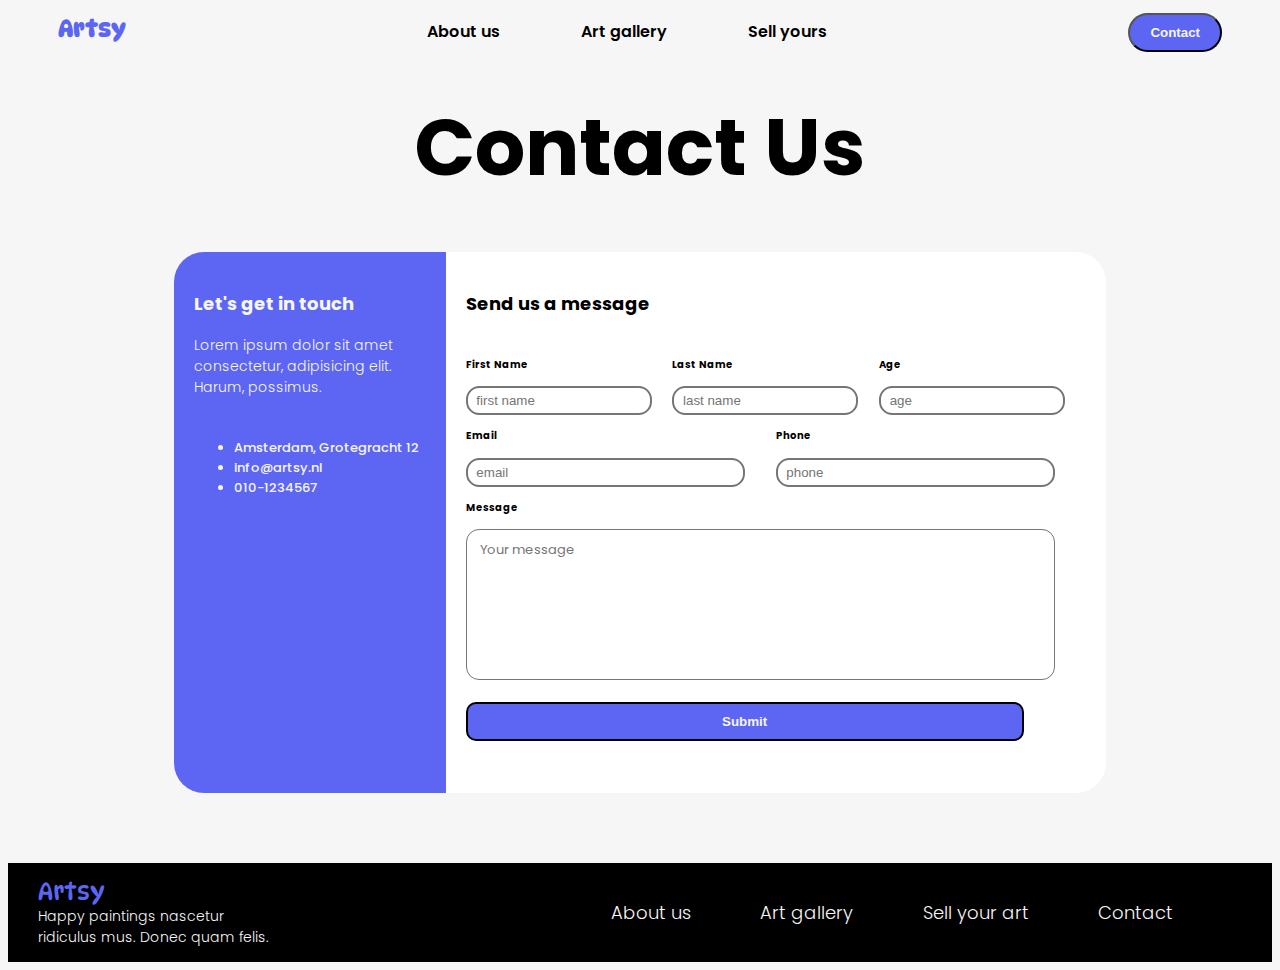
<file: contact.html>
<!DOCTYPE html>
<html lang="en">
<head>
    <meta charset="UTF-8">
    <meta http-equiv="X-UA-Compatible" content="IE=edge">
    <meta name="viewport" content="width=device-width, initial-scale=1.0">
    <link rel="stylesheet" href="/style.css">
    <link rel="stylesheet" href="/fonts.css">
    <title>Contact</title>
</head>
<body>

    <!-- HEADER -->
    <header>
        <nav>
            <div class="header-div Artsy">
                <a id="Artsy" href="/index.html">Artsy</a>
            </div>
            <div class="header-div" id="nav-links">
                <a class="header-link" href="/index.html">About us</a>
                <a class="header-link" href="Art gallery">Art gallery</a>
                <a class="header-link" href="Sell yours">Sell yours</a>
            </div>
            <div class="header-div">
                <a href="/contact.html"><button id="contact">Contact</button></a>
            </div>
        </nav>
        <div class="wepage-title">
            <h1>Contact Us</h1>
        </div>
    </header>

    <main>
<section class="contact-section1">
    <div class="contact-container">
        <div class="contact-left contact">
            <h3>Let's get in touch</h3>
            <p>Lorem ipsum dolor sit amet consectetur, adipisicing elit. Harum, possimus.</p> 
            <br>
            <ul>
                <li>Amsterdam, Grotegracht 12</li>
                <li>info@artsy.nl</li>
                <li>010-1234567</li>
            </ul>
        </div>

        <div class="contact-right contact">

            <div class="grid-item grid-item1">
                <h3>Send us a message</h3>
            </div>

            <div class="grid-item grid-item2">
                <h4>First Name</h4>
                <input type="text" id="first-name" name="first-name" placeholder=" first name" required>
            </div>

            <div class="grid-item grid-item3">
                <h4>Last Name</h4>
                <input type="text" id="last-name" name="last-name" placeholder=" last name" required>
            </div>

            <div class="grid-item grid-item4">
                <h4>Age</h4>
                <input type="number" min="0" id="age" name="age" placeholder=" age" required>
            </div>

            <div class="grid-item grid-item5">
                <h4>Email</h4>
                <input type="email" id="email" name="email" placeholder=" email" required>
            </div>

            <div class="grid-item grid-item6">
                <h4>Phone</h4>
                <input type="tel" id="phone" name="phone" placeholder=" phone" required>
            </div>

            <div class="grid-item grid-item7">
                <h4>Message</h4>
                <textarea name="message" id="message" placeholder=" Your message" required></textarea>
            </div>

            <div class="grid-item grid-item8">
                <input type="submit" id="submit" name="submit" placeholder=" submit" value="Submit" required>
            </div>

        </div>
    </div>

</section>







    </main>

    <!-- FOOTER -->
    <footer>
        <div class="footer-container">
            <div class="footer-flex">
                <p><span class="Artsy">Artsy <br></span>
                    Happy paintings nascetur <br> ridiculus mus. Donec quam felis.
                </p>
                <div class="footer-links">
                    <a href="/index.html">About us</a>
                    <a href="Art gallery">Art gallery</a>
                    <a href="Sell your art">Sell your art</a>
                    <a href="/contact.html">Contact</a>
                </div>
            </div>
        </div>
    </footer>
    
</body>
</html>
</file>
<file: style.css>
* {
    /* margin: 10px; */
    box-sizing: border-box;
}

html {
    background-color: #F6F6F6;
    font-size: 62.5%;
    font-family: 'Poppins', sans-serif;
    font-weight: 600;
    white-space: nowrap;
    width: 100%;
}

body {
    min-height: 100vh;
}

header {
    background-color: #F6F6F6;
    padding-bottom: 5px;
}

main {
    background-color: #F6F6F6;
    padding-bottom: 25px;
    margin-bottom: 25px;
}

footer {
    background-color: #000000;
    color: #F6F6F6;
    /* position: sticky; */
    bottom: 0;
    width: 100%;
    height: auto;
}
section {
    padding: 20px 50px;
}

h1 {
    margin-top: 50px;
    margin-bottom: 20px;
}

h2 {
    font-size: 3.5rem;
    margin: 30px 0px;
}

p {
    font-weight: 300;
    font-size: 1.4rem;
}

/* HEADER CONTENTS */
nav {
    display: flex;
    font-size: 1.6rem;
    justify-content: space-between;
    flex-wrap: nowrap;
    align-items: baseline;
}

.header-div {
    display: flex;
    padding: 5px 50px;
    flex-wrap: nowrap;
}
#nav-links {
    width: 500px;
    justify-content: space-between;
}

.Artsy, .Artsy:visited {
    font-family: 'DynaPuff', cursive;
    color: #5D66F3 !important;
    font-size: 2.4rem;
    
}
#Artsy {
    text-decoration: none;
    color: #5D66F3;
}

#nav-links a {
    color: black;
    text-decoration: none;
}

a:hover {
    font-weight: bold;
    text-decoration: underline;
}

#contact {
    background-color: #5D66F3;
    color: #F6F6F6;
    padding: 10px 20px;
    border-radius: 20px;
    font-weight: bold;
}

.wepage-title {
    font-size: 4rem;
    text-align: center;
    line-height: 1;
    padding-bottom: 20px;
}

#creative {
    color: #5D66F3;
    font-family: 'DynaPuff';
}

.artist-container {
    position: relative;
}

.artist-gallery {
    display: flex;
    flex-direction: row;
    flex-wrap: nowrap;
    -ms-flex-align: center;
    justify-content: space-evenly;
    height: 375px;
    width: auto;
    max-width: 100%;
}

.artist-img {
    height: 100%;
    width: 100%;
    max-width: 200px;
    padding: 0px 10px;
    object-fit: cover;
    object-position: 50% 50%;
    border-radius: 100px;
    transform:translateY(25px);
    transition: all 0.2s ease-in-out;
}

.artist-img:hover {
    transform:translateY(-25px);
    transition: all 0.2s ease-in-out;
}

/* NEW ART */

.main-bar {
    padding: 10px 10px;
    font-size: 1.6rem;
    position: sticky;
    top: 0;
    width: 100%;
    height: 50px;
    background-color: #ffffff;
    z-index: 1;
}

.main-bar > a {
    margin-right: 50px;
}

.new-art {
    display: block;
}

.title-emphasis {
    color: #5D66F3;
    text-decoration: underline;
}

.blue {
    display: flex;
    flex-direction: row;
    flex-wrap: nowrap;
    -ms-flex-align: center;
    justify-content: space-evenly;
    /* gap: 25px; */
    padding-bottom: 30px;
}

.pink {
    /* width: 380px; */
    height: auto;
    width: auto;
    max-width: 90%;
    padding: 25px 25px;
    line-height: 1;
}

.art-img {
    width: 300px;
    max-width: 90%;
    height: 300px;
    object-fit: cover;
    border: 25px solid #ffffff;
    box-shadow: 10px 10px 7px #2525258c;
    transform: rotate(-15deg);
    margin-bottom: 30px;
    opacity: 1;
    display: block;
    transition: .5s ease;
    backface-visibility: hidden;
}

.middle {
  transition: .5s ease;
  opacity: 0;
  position: absolute;
  top: 50%;
  left: 50%;
  transform: translate(-50%, -50%);
  -ms-transform: translate(-50%, -50%)
}
.odd {
    transform: rotate(10deg);
    translate: 0px -25px;
}

.art-text {
    padding-top: 25px;
    position: relative;
}
.art-title {
    font-size: 2rem;
}
.art-artist {
    font-size: 1.5rem;
    color: #5D66F3;
}
.art-price {
    font-size: 1.4rem;
    position:absolute;
    bottom:0;
    right:0;
}

/* WATCH AMAZING ARTISTS AT WORK */

.outer {
    padding: 20px;
}
.fig-video {
    height: auto;
}
.content-video {
    margin: 10px 0px;
}
video {
    width: 100%;
    height: auto;
}

/* PODCAST: INTERVIEW ARTIST OT WEEK */

.flex-container {
    display: flex;
    justify-content: space-between;
}

h3 {
    color: #F6F6F6;
    font-size: 1.8rem;
}

.flex3-item {
    width: 50%;
    height: auto;
    padding: 0px 25px;
    margin: 30px 30px;
}
.flex3-item p {
    white-space: normal;
}

.flex-audio {
    height: 150px;
    background-color: #5D66F3;
    border-radius: 25px;
    margin: 60px 30px;
}
audio {
    background-color:#f6f6f6;
    border-radius: 10px;
    align-self: center;
}


/* FOOTER */
.footer-flex {
    display: flex;
    justify-content: space-between;
    align-items: center;
    margin: 0px 30px;
}
footer a {
    color: #F6F6F6;
    font-size: 1.8rem;
    font-weight: 300;
    text-decoration: none;
}

.footer-links {
    display: flex;
    width: 700px;
    justify-content: space-evenly;
}





/* CONTACT PAGE */

.contact-section1 {
    display: flex;
    justify-content: center;
}

.contact-container {
    display: flex;
    width: 80%;
    height: auto;
}

.contact-left {
    padding: 20px;
    width: 40%;
    min-width: 200px;
    background-color: #5D66F3;
    color: #F6F6F6;
    border-top-left-radius: 30px;
    border-bottom-left-radius: 30px;
}

.contact-left p {
    white-space: pre-wrap;
}

.contact-left li {
    font-size: 1.3rem;
    font-weight: 500;
}

.contact-right {
    padding: 20px;
    width: 100%;
    height: auto;
    background-color: #ffffff;
    border-top-right-radius: 30px;
    border-bottom-right-radius: 30px;
    display: grid;
    grid-template-columns: 1fr 1fr 1fr 1fr 1fr 1fr;
    grid-template-rows: 1fr 1fr 1fr 3fr 1fr;
}

.contact-right h3 {
    color: #000000 !important;
}

.grid-item1 {
    grid-column-start: 1;
    grid-column-end: 7;
    grid-row-start: 1;
    grid-row-end: 2;
}

.grid-item2 {
    grid-column-start: 1;
    grid-column-end: 3;
    grid-row-start: 2;
    grid-row-end: 3;
}

.grid-item3 {
    grid-column-start: 3;
    grid-column-end: 5;
    grid-row-start: 2;
    grid-row-end: 3;
}

.grid-item4 {
    grid-column-start: 5;
    grid-column-end: 7;
    grid-row-start: 2;
    grid-row-end: 3;
}

.grid-item5 {
    grid-column-start: 1;
    grid-column-end: 4;
    grid-row-start: 3;
    grid-row-end: 4;
}

.grid-item6 {
    grid-column-start: 4;
    grid-column-end: 7;
    grid-row-start: 3;
    grid-row-end: 4;
}

.grid-item7 {
    grid-column-start: 1;
    grid-column-end: 7;
    grid-row-start: 4;
    grid-row-end: 5;
}

.grid-item8 {
    grid-column-start: 1;
    grid-column-end: 7;
    grid-row-start: 5;
    grid-row-end: 6;
}

.grid-item input {
    border-radius: 1em;
    border-style: solid;
    padding: 5px;
    width: 90%;
}

#message {
    width: 95%;
    height: 70%;
    padding: 10px;
    resize: none;
    font-family: inherit;
    font-size: 1.3rem;
    border-radius: 1em;
    border-style: solid;
}

#submit {
    background-color: #5D66F3;
    color: #F6F6F6;
    padding: 10px;
    border-radius: 10px;
    font-weight: bold;
}

@media screen and (max-width: 768px) {

    .contact-section1 {
        padding: 5px;
    }
    .contact-container {
        width: 95%;
    }

    .contact-left {
        font-size: 1rem;
    }

    .contact-left ul {
        font-size: 1.2rem;
        padding: 0px;
    }

    .contact-right {
        grid-template-columns: auto;
        grid-template-rows: 1fr 1fr 1fr 1fr 1fr 1fr 3fr 1fr;
    }

    .grid-item {
        grid-column-start: 1;
        grid-column-end: 2;
    }

    .grid-item1 {
        grid-row-start: 1;
        grid-row-end: 2;
    }
    .grid-item2 {
        grid-row-start: 2;
        grid-row-end: 3;
    }
    .grid-item3 {
        grid-row-start: 3;
        grid-row-end: 4;
    }
    .grid-item4 {
        grid-row-start: 4;
        grid-row-end: 5;
    }
    .grid-item5 {
        grid-row-start: 5;
        grid-row-end: 6;
    }
    .grid-item6 {
        grid-row-start: 6;
        grid-row-end: 7;
    }
    .grid-item7 {
        grid-row-start: 7;
        grid-row-end: 8;
    }
    .grid-item8 {
        grid-row-start: 8;
        grid-row-end: 9;
    }
    
}

@media screen and (max-width: 425px) {
    .grid-item {width: 100%;}
}
</file>
<file: fonts.css>
/* DyaPuff */
@import url('https://fonts.googleapis.com/css2?family=DynaPuff&display=swap');
/* Open Sans */
@import url('https://fonts.googleapis.com/css2?family=Open+Sans&display=swap');
/* Poppins 600*/
@import url('https://fonts.googleapis.com/css2?family=Poppins&display=swap');
/* Poppins 300*/
/* @import url('https://fonts.googleapis.com/css2?family=Poppins:wght@300&display=swap'); */
</file>
